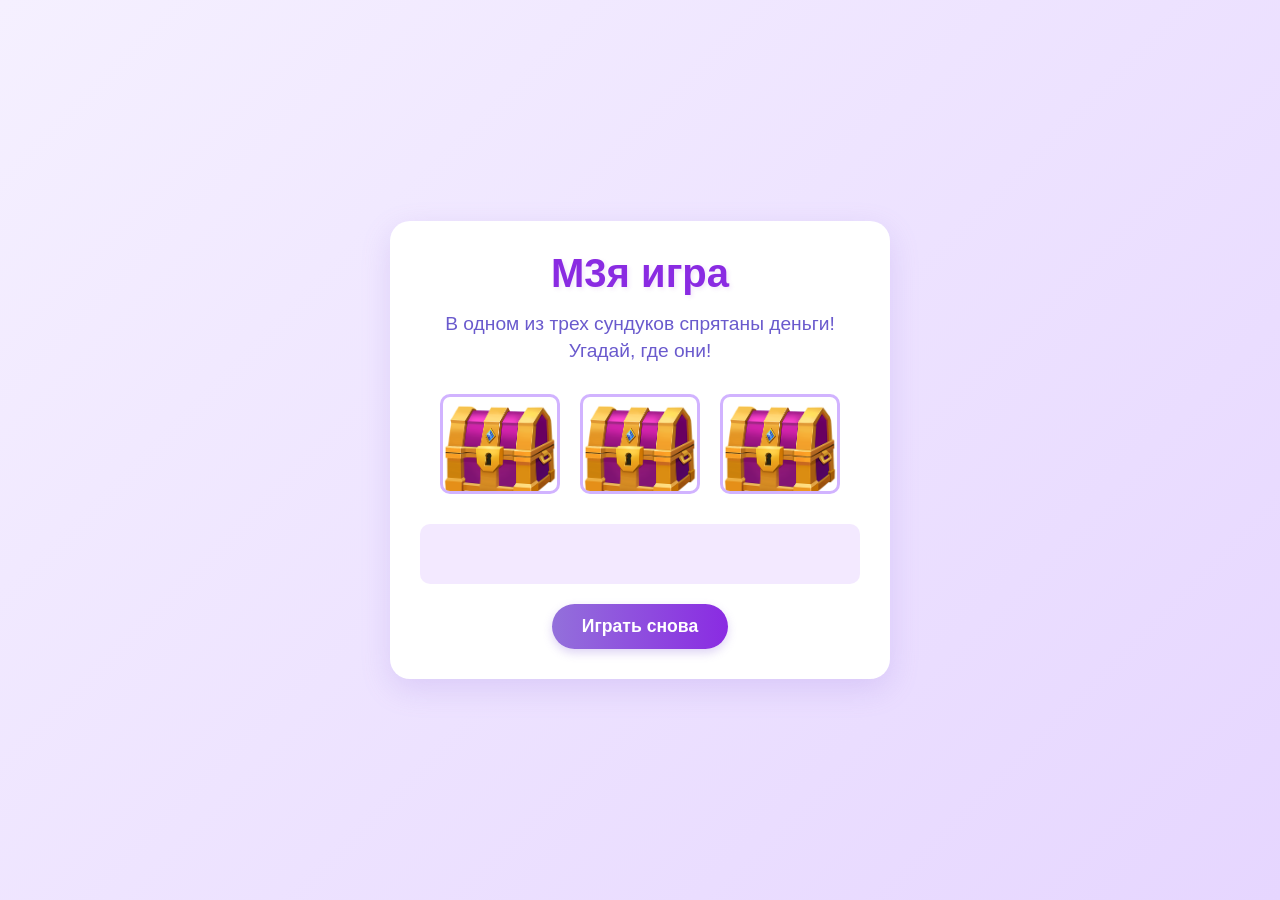
<file: chest/index.html>
<!DOCTYPE html>
<html lang="ru">
<head>
    <meta charset="UTF-8">
    <meta name="viewport" content="width=device-width, initial-scale=1.0">
    <title>Сундуки</title>
<link rel="stylesheet" href="style.css">
</head>
<body>
    <div class="container">
       <h1>Игра Сундуки</h1>
       <p>В одном из трех сундуков спрятаны деньги!<br> Угадай, где они!</p>
       <div class="chests">
        <div class="chest" id="chest1" onclick="openChest(1)">
            <img src="1.png" alt="Сундук1">
        </div>

         <div class="chest" id="chest2" onclick="openChest(2)">
            <img src="1.png" alt="Сундук2">
        </div>

         <div class="chest" id="chest3" onclick="openChest(3)">
            <img src="1.png" alt="Сундук3">
        </div>
       </div>
       <div id="result"></div>
       <button onclick="resetGame()">Играть снова</button>
    </div>
    <script src="script.js"></script>

    
</body>
</html>
</file>
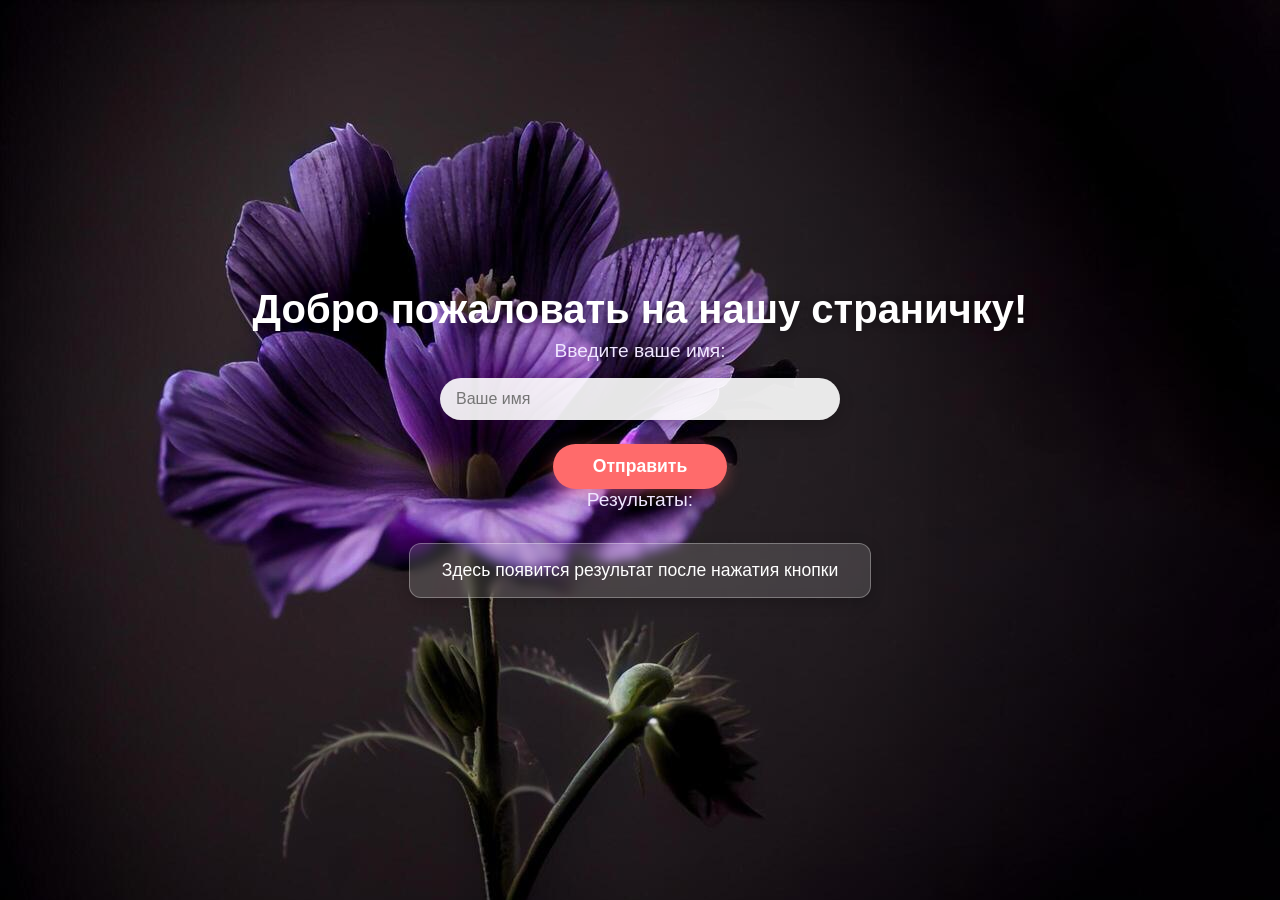
<file: form/index.html>
<!DOCTYPE html>
<html lang="ru">
<head>
    <meta charset="UTF-8">
    <meta name="viewport" content="width=device-width, initial-scale=1.0">
    <title>Форма сбора имён</title>
    <link rel="stylesheet" href="style.css">
</head>
<body>
    <h1>Добро пожаловать на нашу страничку!</h1>
    <p>Введите ваше имя:</p>
    <input type="text" id="nameInput" placeholder="Ваше имя">
    <br>
    <button onclick="submitName ()">Отправить</button>
    <br><br>
    <p>Результаты:</p>
    <p id="result">Здесь появится результат после нажатия кнопки</p>
<script src="script.js"></script>
</body>
</html>
</file>
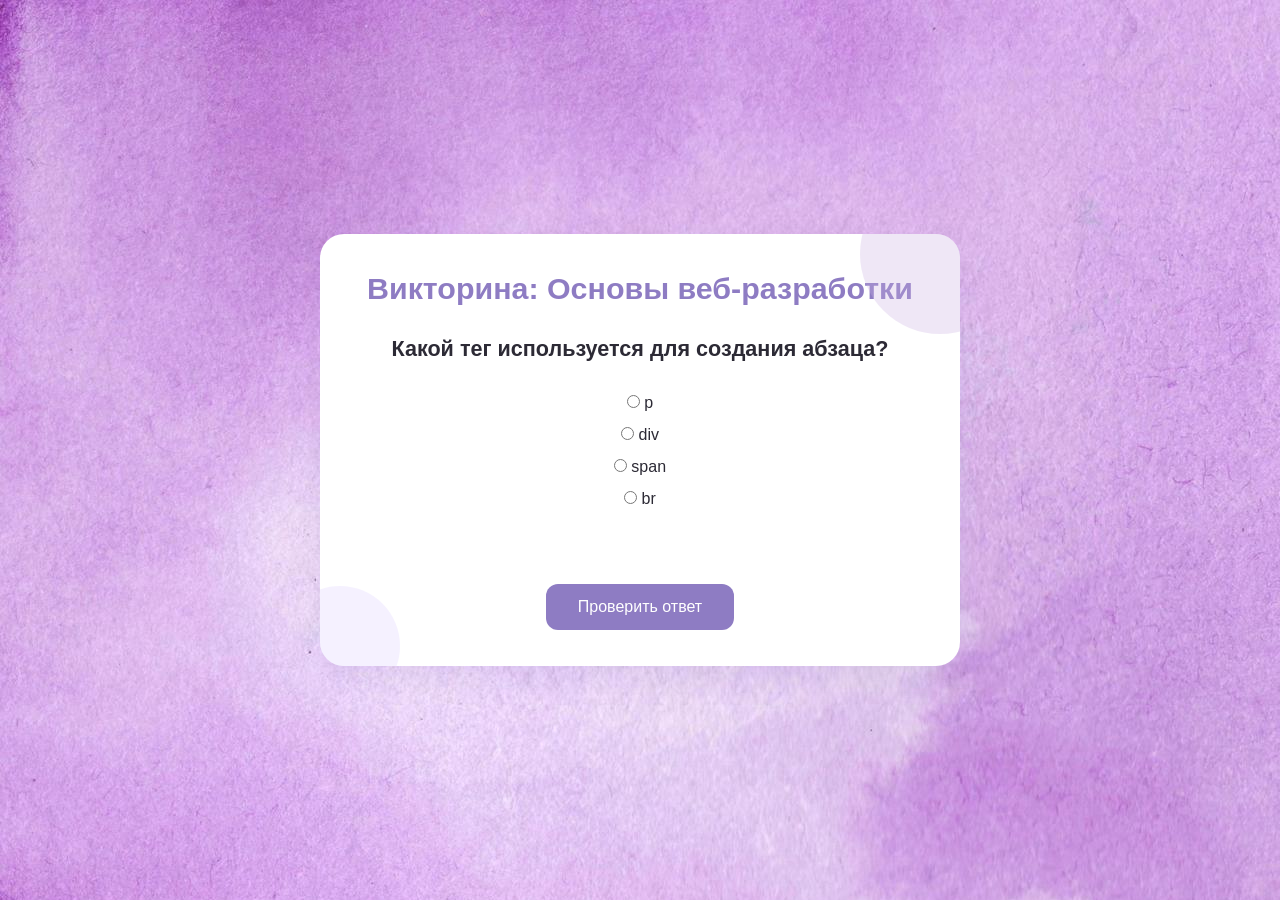
<file: test/index.html>
<!DOCTYPE html>
<html lang="ru">
<head>
    <meta charset="UTF-8">
    <meta name="viewport" content="width=device-width, initial-scale=1.0">
    <title>Викторина по веб-разработке</title>
    <link rel="stylesheet" href="style.css">
</head>
<body>
    <div class="container">
        <h1>Викторина: Основы веб-разработки</h1>
        <div id="quiz-area">
    <h3 id="question"></h3>
    <div id="answers"></div>
    <p id="result"></p>
    <button id="submit-btn">Проверить ответ</button>
    <button id="next-btn" style="display:none;">Следующий вопрос</button>
</div>

    </div>
    <script src="script.js"></script>
</body>
</html>
</file>
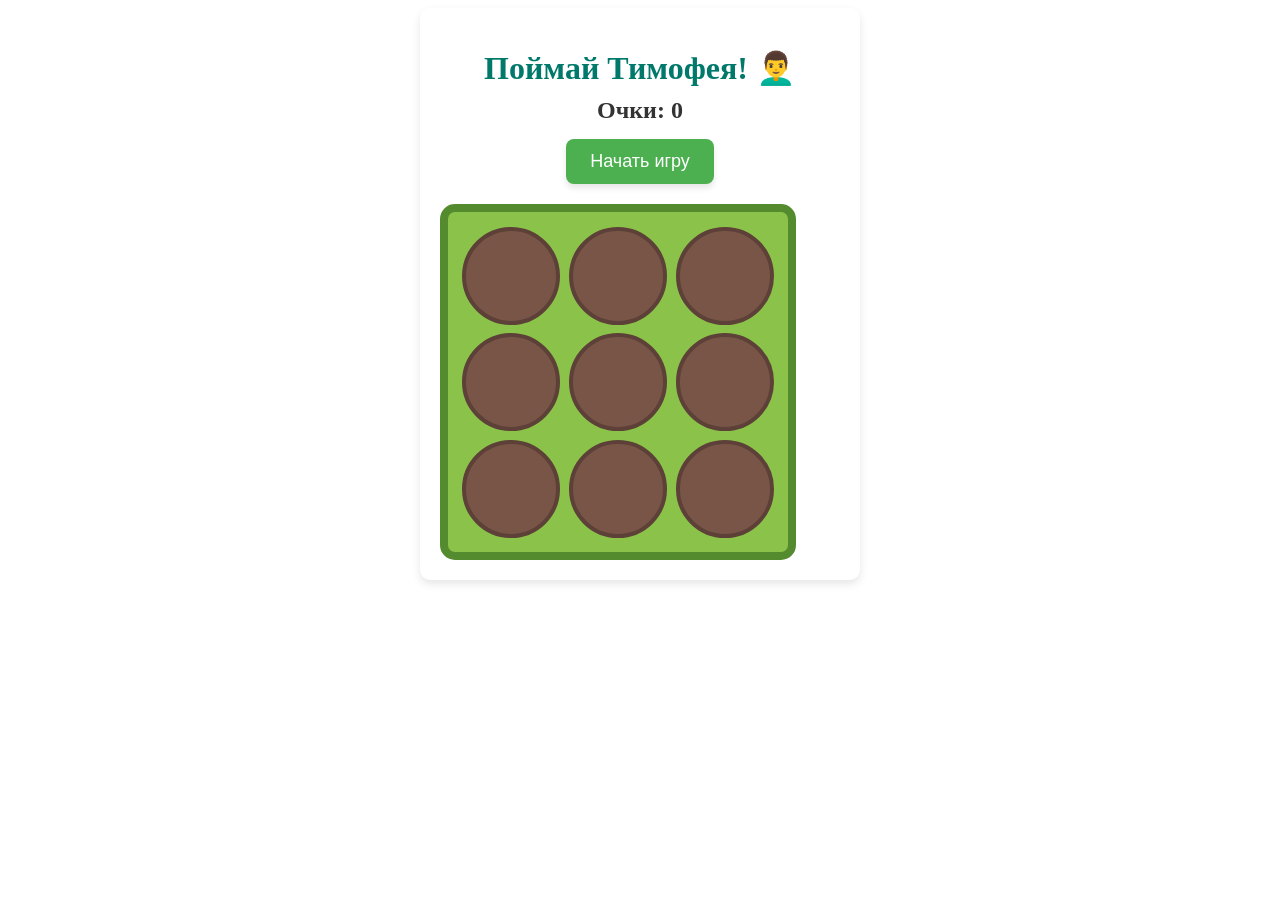
<file: xomyk/index.html>
<!DOCTYPE html>
<html lang="ru">
<head>
    <meta charset="UTF-8">
    <meta name="viewport" content="width=device-width, initial-scale=1.0">
    <title>Игра: Поймай Хомяка!</title>
    <!-- Подключаем внешние стили CSS -->
    <link rel="stylesheet" href="style.css">
</head>
<body>
<div class="container">
    <h1>Поймай Тимофея! 👨‍🦱</h1>
    <div class="score-board">Очки: <span id="score">0</span></div>
    <button id="start-btn">Начать игру</button>

    <!-- Игровое поле 3х3 (9 норок) -->
    <div class="grid">
        <div class="hole" id="h1"></div>
        <div class="hole" id="h2"></div>
        <div class="hole" id="h3"></div>
        <div class="hole" id="h4"></div>
        <div class="hole" id="h5"></div>
        <div class="hole" id="h6"></div>
        <div class="hole" id="h7"></div>
        <div class="hole" id="h8"></div>
        <div class="hole" id="h9"></div>
    </div>
</div>
    <!-- Подключаем логику JavaScript -->
    <script src="script.js"></script>
</body>
</html>
</file>
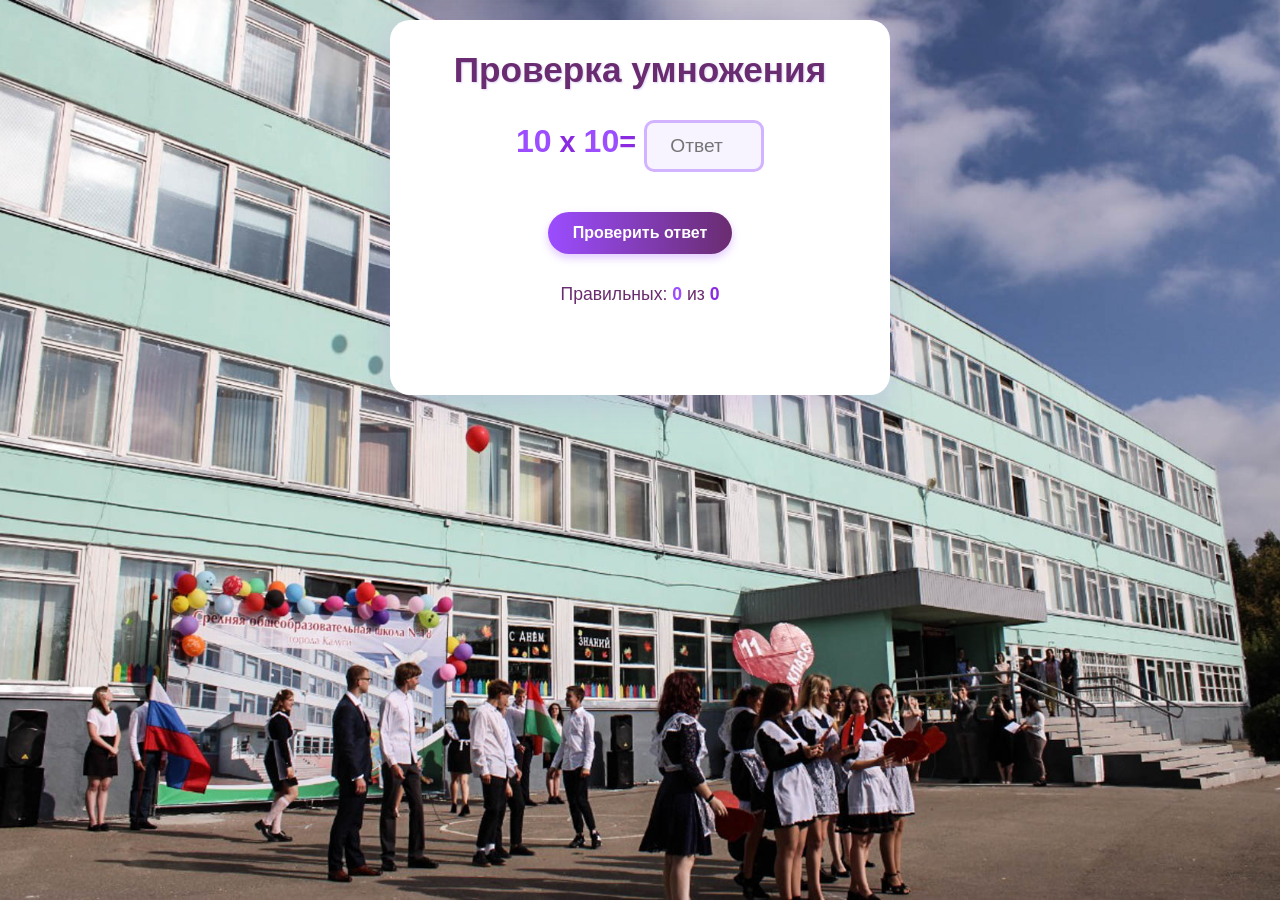
<file: YMN/index.html>
<!DOCTYPE html>
<html lang="ru">
<head>
    <meta charset="UTF-8">
    <meta name="viewport" content="width=device-width, initial-scale=1.0">
    <title>тренировка умножения</title>
    <link rel="stylesheet" href="style.css">
</head>
<body>
<div class="container">
    <h1>Проверка умножения</h1>
    <div class="example">
        <span id="num1">?</span> x <span id="num2">?</span>=
        <input type="number" id="userAnswer" placeholder="Ответ">
        </div>

        <button id="checkBtn">Проверить ответ</button>
        <button id="newExampleBtn" class="hidden">Новый пример</button>
        <div id="stats">
            Правильных: <span id="correctCount">0</span> из <span id="totalCount">0</span>
</div>

<div id="result"></div>
<div>

    <script src="script.js"></script>
</body>
</html>
</file>
<file: chest/style.css>
* {
  margin: 0;
  padding: 0;
  box-sizing: border-box;
}

body {
  font-family: 'Arial', sans-serif;
  background: linear-gradient(135deg, #f5f0ff 0%, #e6d6ff 100%);
  min-height: 100vh;
  display: flex;
  align-items: center;
  justify-content: center;
}

.container {
  text-align: center;
  background-color: #ffffff;
  padding: 30px;
  border-radius: 20px;
  box-shadow: 0 10px 30px rgba(147, 112, 219, 0.2);
  max-width: 500px;
  width: 90%;
}

h1 {
  color: #8a2be2;
  margin-bottom: 15px;
  font-size: 2.5rem;
  text-shadow: 2px 2px 4px rgba(138, 43, 194, 0.1);
}

p {
  color: #6a5acd;
  margin-bottom: 30px;
  font-size: 1.2rem;
  line-height: 1.4;
}

.chests {
  display: flex;
  gap: 20px;
  justify-content: center;
  flex-wrap: wrap;
  margin-bottom: 30px;
}

.chest {
  width: 120px;
  height: 100px;
  cursor: pointer;
  transition: all 0.3s ease;
  border: 3px solid #d1b3ff;
  border-radius: 10px;
  overflow: hidden;
  position: relative;
}

.chest:hover {
  transform: translateY(-5px);
  box-shadow: 0 8px 15px rgba(165, 105, 189, 0.3);
  border-color: #b185d9;
}

.chest img {
  width: 100%;
  height: 100%;
  object-fit: cover;
}

#result {
  min-height: 60px;
  margin: 20px 0;
  font-size: 1.3rem;
  font-weight: bold;
  color: #9370db;
  padding: 10px;
  border-radius: 10px;
  background-color: rgba(225, 200, 255, 0.4);
}

button {
  background: linear-gradient(to right, #9370db, #8a2be2);
  color: white;
  border: none;
  padding: 12px 30px;
  font-size: 1.1rem;
  border-radius: 25px;
  cursor: pointer;
  transition: all 0.3s ease;
  font-weight: bold;
  box-shadow: 0 4px 10px rgba(147, 112, 219, 0.3);
}

button:hover {
  transform: scale(1.05);
  box-shadow: 0 6px 15px rgba(147, 112, 219, 0.4);
  background: linear-gradient(to right, #8a2be2, #9370db);
}

/* Анимация открытия сундука */
@keyframes openAnimation {
  0% { transform: scale(1); }
  50% { transform: scale(1.1); }
  100% { transform: scale(1); }
}

.chest.open {
  animation: openAnimation 0.5s ease-in-out;
  border-color: #ff99cc;
}
</file>
<file: form/style.css>
* {
    box-sizing: border-box;
    margin: 0;
    padding: 0;
}

body {
    font-family: 'Segoe UI', Tahoma, Geneva, Verdana, sans-serif;
    background-image: url("04.jpg");
    min-height: 100vh;
    display: flex;
    flex-direction: column;
    align-items: center;
    justify-content: center;
    padding: 2rem;
}

h1 {
    color: #fff;
    font-size: 2.5rem;
    margin-bottom: 0.5rem;
    text-shadow: 0 2px 10px rgba(0,0,0,0.3);
}

p {
    color: #f0e6ff;
    font-size: 1.2rem;
    margin-bottom: 1rem;
}

#nameInput {
    width: 100%;
    max-width: 400px;
    padding: 0.75rem 1rem;
    border: none;
    border-radius: 50px;
    font-size: 1rem;
    outline: none;
    background: rgba(255,255,255,0.9);
    box-shadow: 0 4px 15px rgba(0,0,0,0.2);
    transition: 0.3s;
}

#nameInput:focus {
    background: #fff;
    box-shadow: 0 4px 20px rgba(0,0,0,0.3);
    transform: scale(1.02);
}

button {
    margin-top: 1.5rem;
    padding: 0.75rem 2.5rem;
    border: none;
    border-radius: 50px;
    background: #ff6b6b;
    color: white;
    font-size: 1.1rem;
    font-weight: 600;
    cursor: pointer;
    box-shadow: 0 4px 15px rgba(255,107,107,0.4);
    transition: all 0.3s ease;
}

button:hover {
    background: #ff5252;
    transform: translateY(-3px);
    box-shadow: 0 6px 20px rgba(255,107,107,0.6);
}

button:active {
    transform: scale(0.95);
}

#result {
    margin-top: 1rem;
    padding: 1rem 2rem;
    background: rgba(255,255,255,0.15);
    backdrop-filter: blur(5px);
    border-radius: 12px;
    color: #fff;
    font-size: 1.1rem;
    min-width: 250px;
    text-align: center;
    border: 1px solid rgba(255,255,255,0.3);
    box-shadow: 0 4px 15px rgba(0,0,0,0.2);
}

br {
    display: none;
}
</file>
<file: test/style.css>
:root {
  --bg-body: #f7f5fc;
  --card-bg: #ffffff;
  --primary: #8e7cc3;
  --primary-hover: #7561a8;
  --accent: #c9b0e0;
  --text-main: #2c2a35;
  --text-secondary: #6b6680;
  --success: #4caf50;
  --error: #f44336;
  --shadow: 0 10px 30px rgba(142, 124, 195, 0.18);
}

* {
  box-sizing: border-box;
  margin: 0;
  padding: 0;
}

body {
  font-family: 'Segoe UI', Roboto, Helvetica, Arial, sans-serif;
  background: var(--bg-body);
  background-image: url('02.jpg') ;
  color: var(--text-main);
  min-height: 100vh;
  display: flex;
  justify-content: center;
  align-items: center;
  padding: 20px;
}

.container {
  width: 100%;
  max-width: 640px;
  background: var(--card-bg);
  border-radius: 24px;
  box-shadow: var(--shadow);
  padding: 36px;
  position: relative;
  overflow: hidden;
  animation: float-in 0.8s ease-out forwards;
}

/* Декоративные мягкие пятна на фоне карточки */
.container::before,
.container::after {
  content: "";
  position: absolute;
  border-radius: 50%;
  pointer-events: none;
  opacity: 0.3;
}

.container::before {
  top: -60px;
  right: -60px;
  width: 160px;
  height: 160px;
  background: var(--accent);
}

.container::after {
  bottom: -40px;
  left: -40px;
  width: 120px;
  height: 120px;
  background: #dcd0ff;
}

h1 {
  text-align: center;
  color: var(--primary);
  font-size: 1.9rem;
  margin-bottom: 28px;
  line-height: 1.2;
  font-weight: 600;
}

#quiz-area {
  text-align: center;
}

#question {
  font-size: 1.35rem;
  color: var(--text-main);
  margin-bottom: 30px;
  font-weight: 600;
  line-height: 1.4;
  opacity: 0;
  transform: translateY(10px);
  animation: fade-in-up 0.6s ease forwards 0.2s;
}

#answers {
  display: flex;
  flex-direction: column;
  gap: 14px;
  margin-bottom: 26px;
}

.answer-btn {
  background: #f8f7fb;
  border: 2px solid transparent;
  border-radius: 14px;
  padding: 14px 20px;
  cursor: pointer;
  transition: all 0.3s cubic-bezier(0.34, 1.56, 0.64, 1);
  font-size: 1rem;
  color: var(--text-main);
  text-align: left;
  position: relative;
  overflow: hidden;
}

.answer-btn::before {
  content: '';
  position: absolute;
  top: 0; left: 0; right: 0; bottom: 0;
  background: rgba(255,255,255,0.4);
  opacity: 0;
  transition: opacity 0.3s ease;
}

.answer-btn:hover {
  transform: translateY(-4px);
  box-shadow: 0 8px 24px rgba(142, 124, 195, 0.22);
  background: var(--accent);
}

.answer-btn:hover::before {
  opacity: 1;
}

.answer-btn.selected {
  border-color: var(--primary);
  background: #f0eaff;
  color: var(--primary-hover);
}

.answer-btn.correct {
  background: rgba(76, 175, 80, 0.12);
  border-color: var(--success);
  color: var(--success);
  cursor: default;
}

.answer-btn.wrong {
  background: rgba(244, 67, 54, 0.12);
  border-color: var(--error);
  color: var(--error);
  cursor: default;
}

#result {
  min-height: 26px;
  margin-bottom: 24px;
  font-weight: 600;
  text-align: center;
  opacity: 0;
  transform: translateY(8px);
  transition: all 0.4s ease;
}

#result.show {
  opacity: 1;
  transform: translateY(0);
}

button {
  background: var(--primary);
  color: white;
  border: none;
  padding: 14px 32px;
  border-radius: 12px;
  font-size: 1rem;
  cursor: pointer;
  transition: all 0.3s cubic-bezier(0.34, 1.56, 0.64, 1);
  font-weight: 500;
}

button:hover:not(:disabled) {
  background: var(--primary-hover);
  transform: scale(1.03);
  box-shadow: 0 6px 18px rgba(117, 97, 168, 0.3);
}

button:active:not(:disabled) {
  transform: scale(0.98);
}

#next-btn {
  background: transparent;
  border: 2px solid var(--primary);
  color: var(--primary);
}

#next-btn:hover:not(:disabled) {
  background: var(--primary);
  color: white;
  transform: scale(1.03);
}

@keyframes float-in {
  0% {
    opacity: 0;
    transform: translateY(20px);
  }
  100% {
    opacity: 1;
    transform: translateY(0);
  }
}

@keyframes fade-in-up {
  to {
    opacity: 1;
    transform: translateY(0);
  }
}

@media (max-width: 480px) {
  .container {
    padding: 24px;
  }

  h1 {
    font-size: 1.6rem;
  }

  #question {
    font-size: 1.15rem;
  }

  button {
    width: 100%;
    margin-top: 8px;
  }
}
</file>
<file: xomyk/style.css>
ss /* Общие стили для центрирования элементов на странице */
body {
    font-family: 'Arial', sans-serif;
    background-color: #e0f7fa;
    display: flex;
    flex-direction: column;
    align-items: center;
    justify-content: center;
    height: 100vh;
    margin: 0;
    user-select: none; /* Запрещаем выделение текста при частых кликах */
}


.container {
    margin: 0 auto; /* Центрируем контейнер по горизонтали */
    text-align: center;
    width: 100%;
    max-width: 400px;
    padding: 20px;
    background-color: #fff;
    border-radius: 10px;
    box-shadow: 0 4px 8px rgba(0,0,0,0.1);
}

h1 {
    color: #00796b;
    margin-bottom: 10px;
}

.score-board {
    font-size: 24px;
    font-weight: bold;
    margin-bottom: 15px;
    color: #333;
}

/* Кнопка старта */
#start-btn {
    padding: 12px 24px;
    font-size: 18px;
    background-color: #4caf50;
    color: white;
    border: none;
    border-radius: 8px;
    cursor: pointer;
    box-shadow: 0 4px 6px rgba(0,0,0,0.1);
    margin-bottom: 20px;
    transition: 0.2s;
}

#start-btn:hover {
    background-color: #45a049;
}

#start-btn:active {
    transform: scale(0.95);
}

/* Игровое поле 3х3 на Flexbox */
.grid {
    display: flex;
    flex-wrap: wrap; /* Позволяет элементам переноситься на новую строку */
    width: 320px;    /* Ширина поля (3 норки по 90px + отступы) */
    height: 320px;
    background-color: #8bc34a; /* Зеленая поляна */
    border: 8px solid #558b2f;
    border-radius: 15px;
    padding: 10px;
    justify-content: space-around;
    align-content: space-around;
}

/* Норка */
.hole {
    width: 90px;
    height: 90px;
    background-color: #795548; /* Коричневая земля */
    border: 4px solid #5d4037;
    border-radius: 50%; /* Делаем круглым */
    display: flex;
    justify-content: center;
    align-items: center;
    font-size: 50px; /* Размер эмодзи Маши */
    cursor: pointer;
    transition: transform 0.1s;
}

/* Эффект нажатия на норку */
.hole:active {
    transform: scale(0.9);
}
</file>
<file: YMN/style.css>
* {
  margin: 0;
  padding: 0;
  box-sizing: border-box;
}

body {
 background-image: url('01.jpg');
  background-size: cover;
  background-repeat: no-repeat;
  background-position: center;
  background-attachment: fixed;
  font-family: 'Arial', sans-serif;
    min-height: 100vh;
  padding: 20px;
}

.container {
  max-width: 500px;
  margin: 0 auto;
  background-color: #ffffff;
  border-radius: 20px;
  padding: 30px;
  box-shadow: 0 10px 30px rgba(147, 112, 219, 0.2);
  text-align: center;
}

h1 {
  color: #6a2c70;
  margin-bottom: 30px;
  font-size: 2.2rem;
  text-shadow: 1px 1px 2px rgba(147, 112, 219, 0.3);
}

.example {
  margin: 30px 0;
  font-size: 1.8rem;
  color: #8a2be2;
  font-weight: bold;
}

#num1, #num2 {
  color: #9b4dff;
  font-size: 2rem;
}

#userAnswer {
  width: 120px;
  padding: 12px 15px;
  border: 3px solid #d1b3ff;
  border-radius: 10px;
  font-size: 1.2rem;
  text-align: center;
  outline: none;
  transition: all 0.3s ease;
  background-color: #f8f4ff;
}

#userAnswer:focus {
  border-color: #9b4dff;
  box-shadow: 0 0 10px rgba(155, 77, 255, 0.3);
}

button {
  background: linear-gradient(to right, #9b4dff, #6a2c70);
  color: white;
  border: none;
  padding: 12px 25px;
  border-radius: 25px;
  cursor: pointer;
  font-size: 1rem;
  font-weight: bold;
  margin: 10px 5px;
  transition: all 0.3s ease;
  box-shadow: 0 4px 8px rgba(155, 77, 255, 0.3);
}

button:hover {
  transform: translateY(-2px);
  box-shadow: 0 6px 12px rgba(155, 77, 255, 0.4);
}

button:active {
  transform: translateY(0);
}

.hidden {
  display: none;
}

#stats {
  margin: 20px 0;
  font-size: 1.1rem;
  color: #6a2c70;
  font-weight: 500;
}

#correctCount {
  color: #9b4dff;
  font-weight: bold;
}

#totalCount {
  color: #8a2be2;
  font-weight: bold;
}

#result {
  margin-top: 20px;
  min-height: 40px;
  font-size: 1.2rem;
  font-weight: bold;
}

.correct {
  color: #4CAF50;
  animation: correctAnim 0.5s ease;
}

.incorrect {
  color: #F44336;
  animation: incorrectAnim 0.5s ease;
}

@keyframes correctAnim {
  0% { transform: scale(0.8); opacity: 0; }
  100% { transform: scale(1); opacity: 1; }
}

@keyframes incorrectAnim {
  0%, 100% { transform: translateX(0); }
  10%, 30%, 50%, 70%, 90% { transform: translateX(-5px); }
  20%, 40%, 60%, 80% { transform: translateX(5px); }
}
.hidden {
    display: none;
}
</file>
